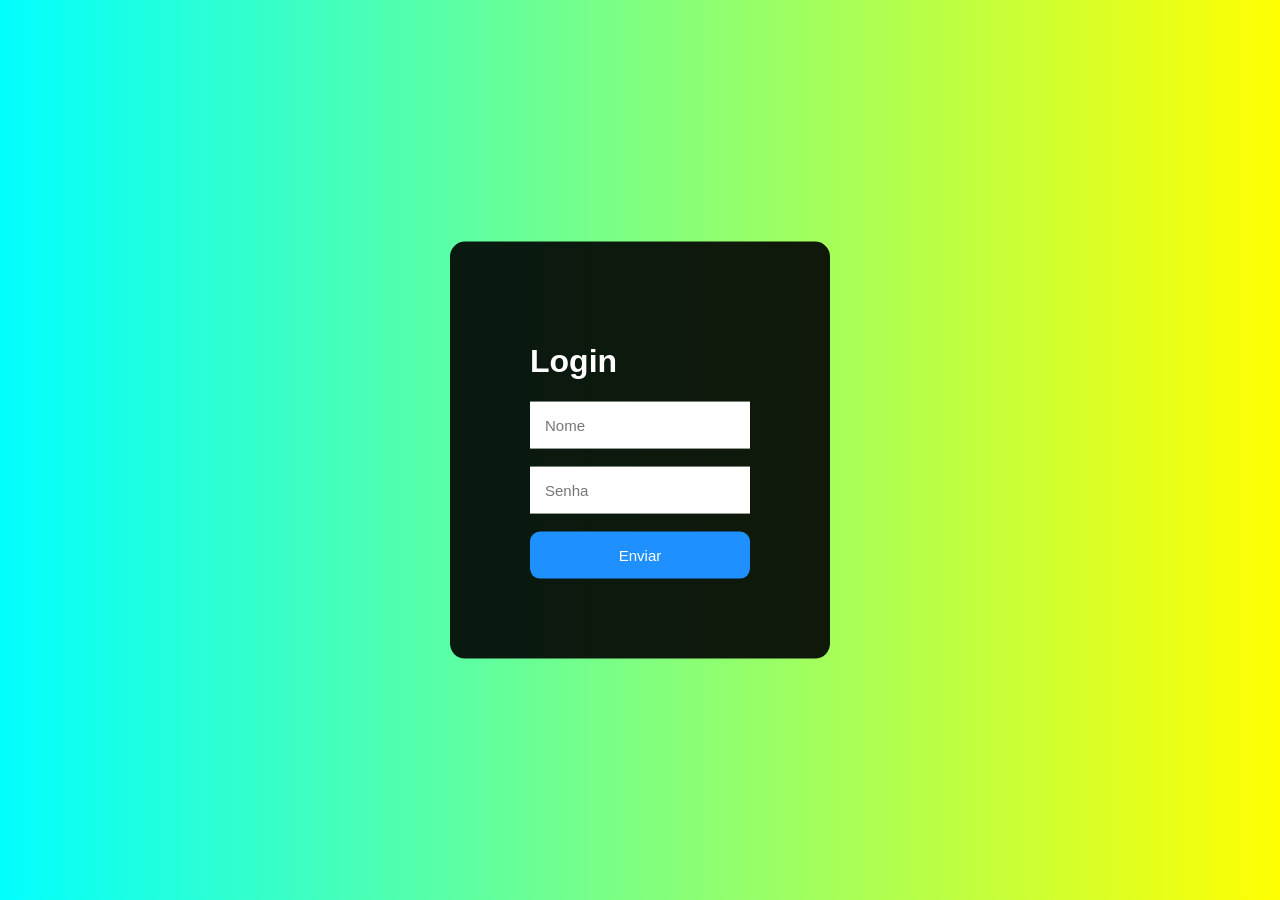
<file: index.html>
<!DOCTYPE html>
<html lang="pt-br">
<head>
    <meta charset="UTF-8">
    <meta http-equiv="X-UA-Compatible" content="IE=edge">
    <meta name="viewport" content="width=device-width, initial-scale=1.0">
    <link rel="stylesheet" href="style.css">
    <title>Tela de Login</title>
    <style>
        
    </style>
</head>
<body>
    <div>
        <h1>Login</h1>
        <input type="text" placeholder="Nome">
        <br><br>
        <input type="password" placeholder="Senha">
        <br><br>
        <button>Enviar</button>
    </div>
</body>
</html>
</file>
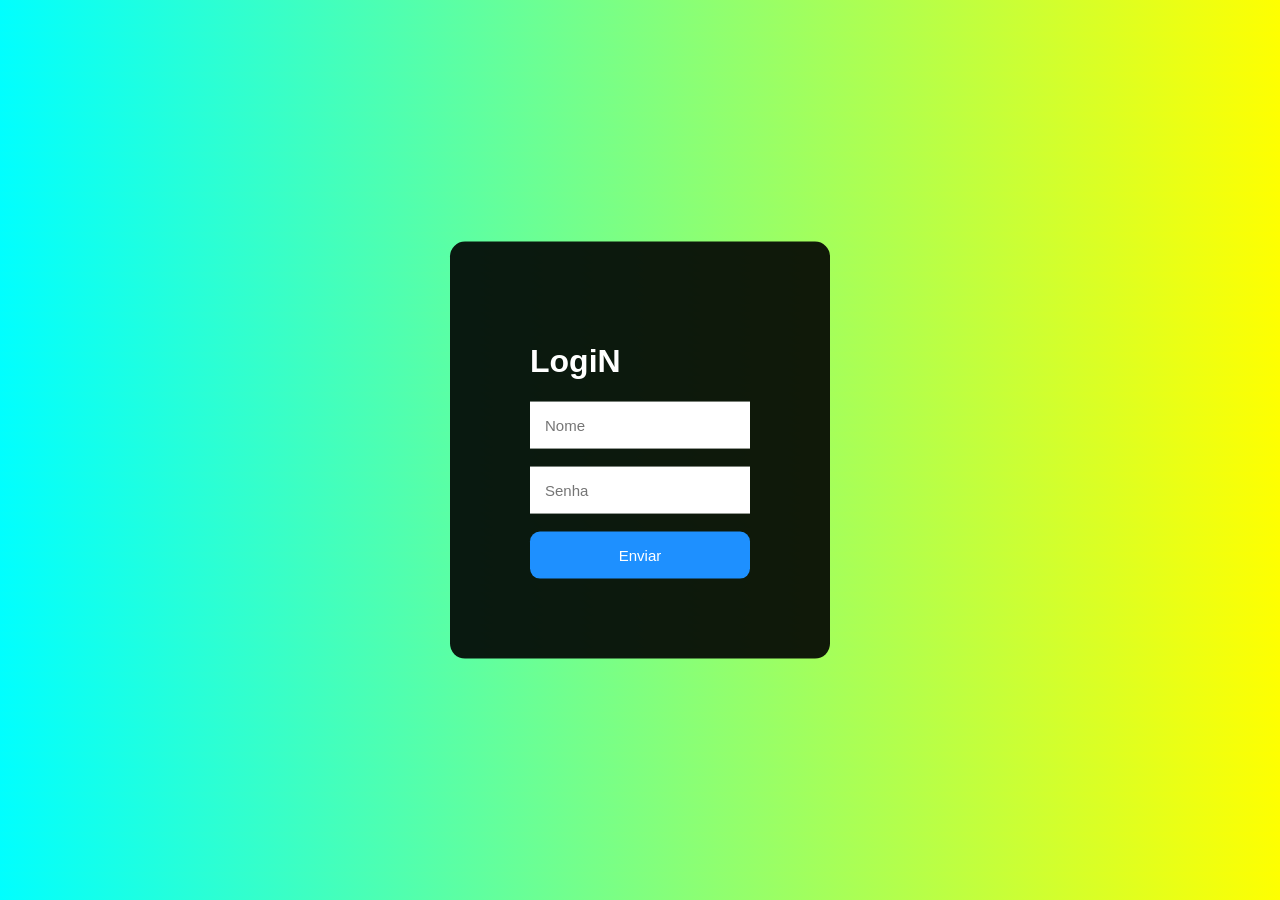
<file: indrx.html>
<!DOCTYPE html>
<html lang="pt-br">
<head>
    <meta charset="UTF-8">
    <meta http-equiv="X-UA-Compatible" content="IE=edge">
    <meta name="viewport" content="width=device-width, initial-scale=1.0">
    <link rel="stylesheet" href="style.css">
    <title>Tela de Login</title>
    <style>
        
    </style>
</head>
<body>
    <div>
        <h1>LogiN</h1>
        <input type="text" placeholder="Nome">
        <br><br>
        <input type="password" placeholder="Senha">
        <br><br>
        <button>Enviar</button>
    </div>
</body>
</html>
</file>
<file: style.css>
body{
    font-family: Arial, Helvetica, sans-serif;
    background-image: linear-gradient(45deg, cyan, yellow);
}
div{
   background-color: rgba(0,0,0,0.9);
   position: absolute;
   top: 50%;
   left: 50%;
   transform: translate(-50%, -50%);
   padding: 80px;
   border-radius: 15px;
   color: #fff;
}
input{
    padding: 15px;
    border: none;
    outline: none;
    font-size: 15px;

}
button{
    background-color: dodgerblue;
    padding: 15px;
    border: none;
    width: 100%;
    border-radius: 10px;
    color: white;
    font-size: 15px;
}
button:hover{
    background-color: darkblue;
    cursor: pointer;
}
</file>
